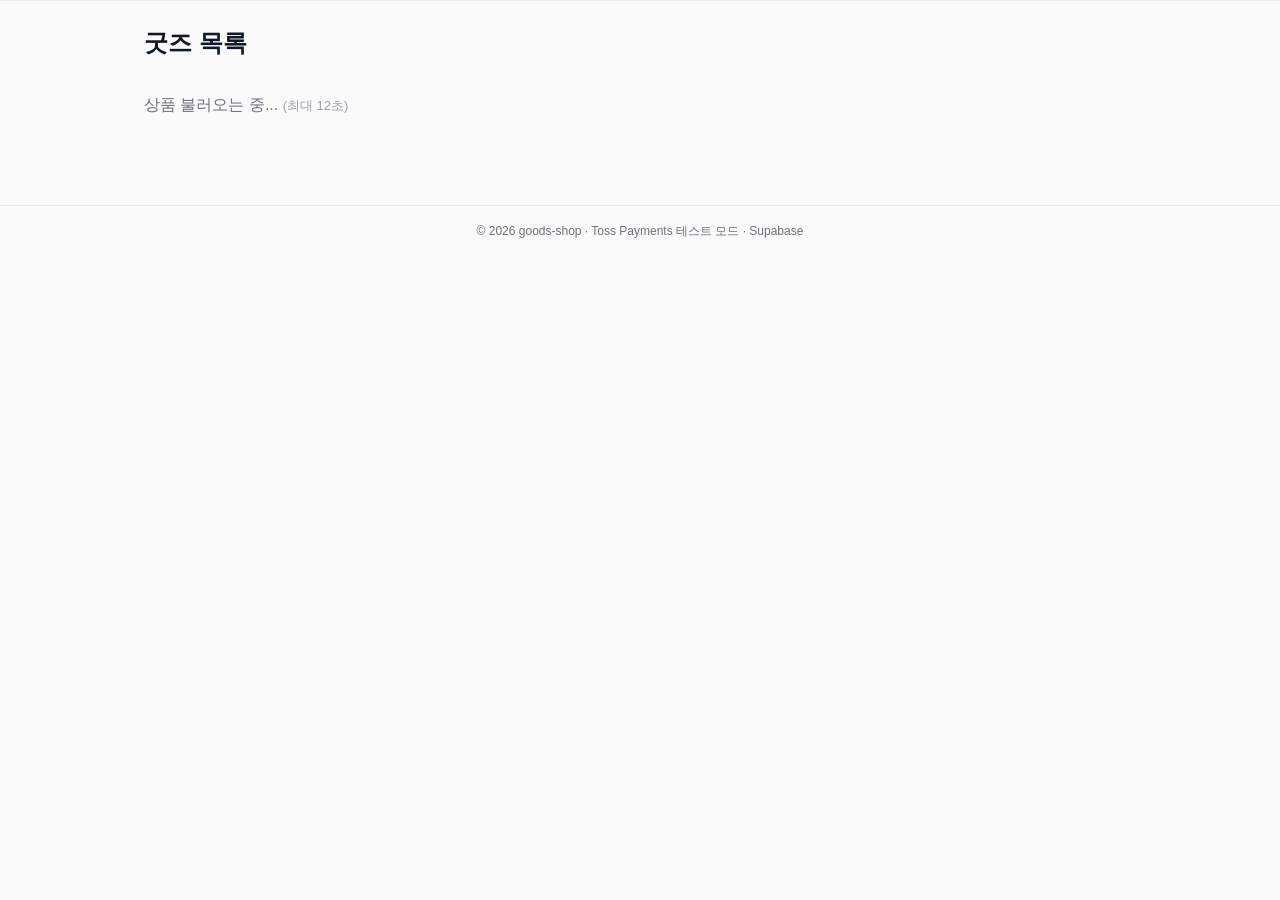
<file: index.html>
<!doctype html>
<html lang="ko">
<head>
  <meta charset="UTF-8" />
  <meta name="viewport" content="width=device-width, initial-scale=1" />
  <title>굿즈샵</title>
  <link rel="stylesheet" href="./css/styles.css" />
</head>
<body>
  <div id="header"></div>
  <main class="container">
    <h1 class="page-title">굿즈 목록</h1>
    <div id="login-notice"></div>
    <div id="products-area">
      <p class="loading">상품 불러오는 중... <span class="text-sm muted">(최대 12초)</span></p>
    </div>
  </main>
  <div class="footer">© 2026 goods-shop · Toss Payments 테스트 모드 · Supabase</div>

  <script type="module" src="./js/header.js"></script>
  <script type="module" src="./js/home.js"></script>
</body>
</html>
</file>
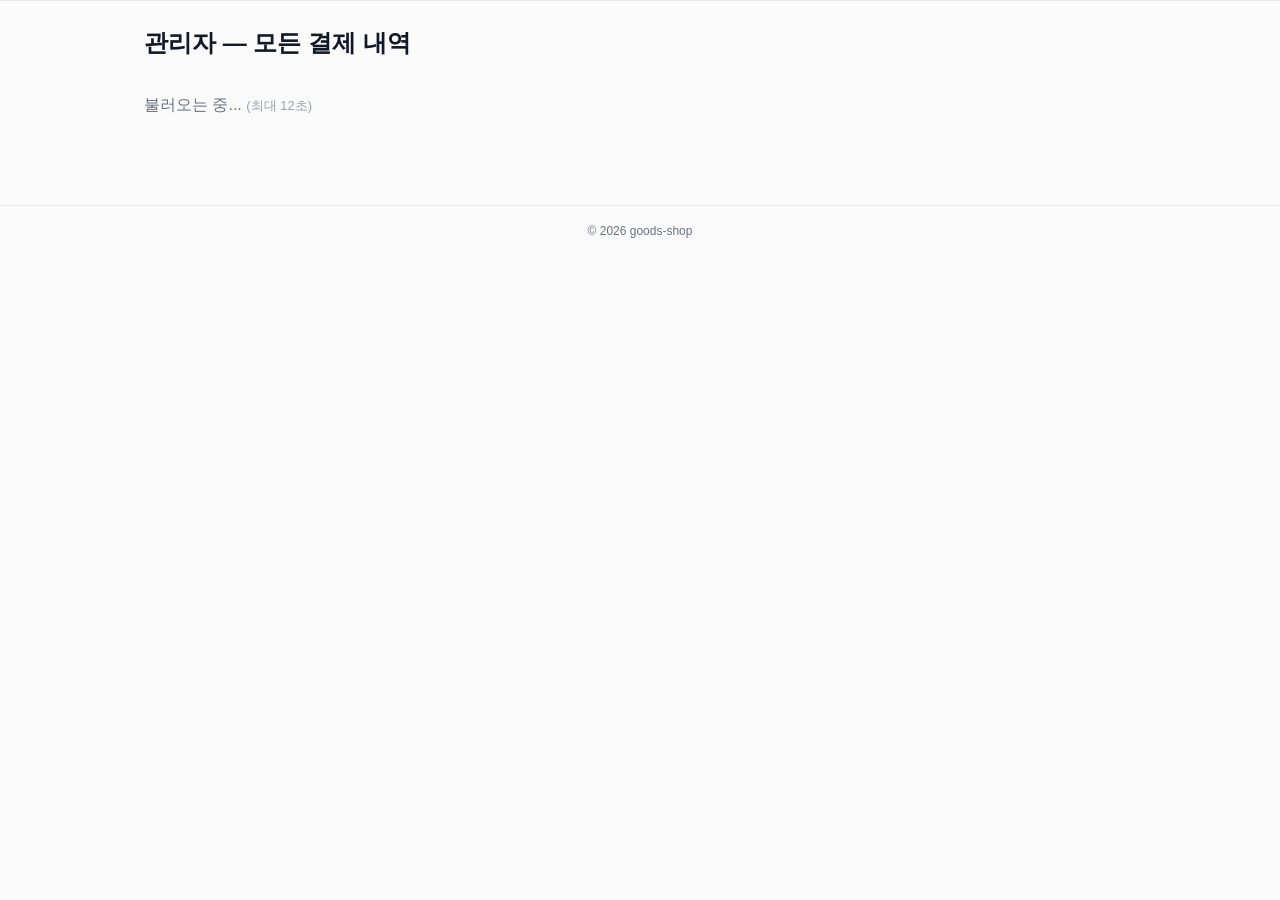
<file: admin.html>
<!doctype html>
<html lang="ko">
<head>
  <meta charset="UTF-8" />
  <meta name="viewport" content="width=device-width, initial-scale=1" />
  <title>관리자 · 굿즈샵</title>
  <link rel="stylesheet" href="./css/styles.css" />
</head>
<body>
  <div id="header"></div>
  <main class="container">
    <h1 class="page-title">관리자 — 모든 결제 내역</h1>
    <div id="admin-area">
      <p class="loading">불러오는 중... <span class="text-sm muted">(최대 12초)</span></p>
    </div>
  </main>
  <div class="footer">© 2026 goods-shop</div>

  <script type="module" src="./js/header.js"></script>
  <script type="module" src="./js/admin.js"></script>
</body>
</html>
</file>
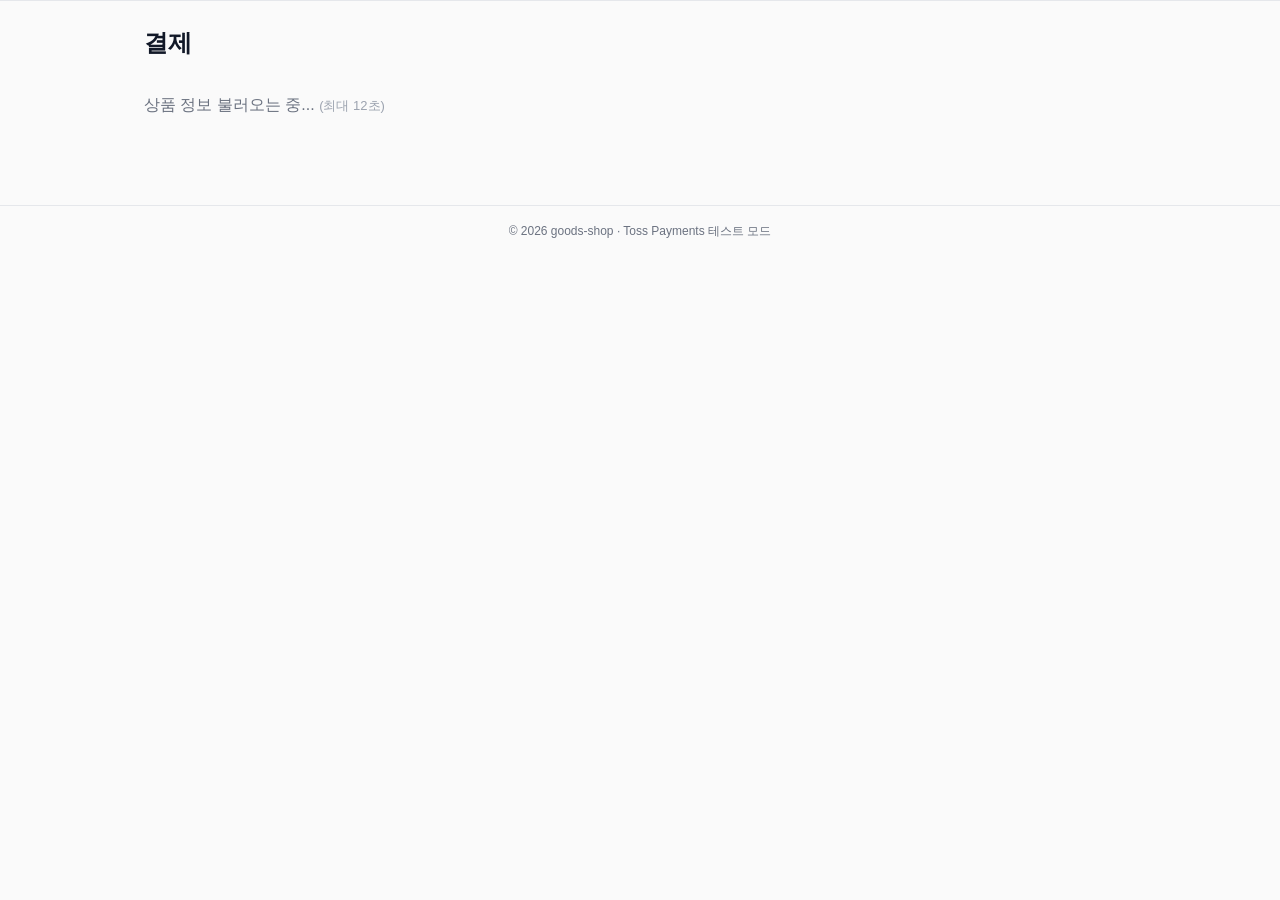
<file: checkout.html>
<!doctype html>
<html lang="ko">
<head>
  <meta charset="UTF-8" />
  <meta name="viewport" content="width=device-width, initial-scale=1" />
  <title>결제 · 굿즈샵</title>
  <link rel="stylesheet" href="./css/styles.css" />
</head>
<body>
  <div id="header"></div>
  <main class="container">
    <h1 class="page-title">결제</h1>
    <div id="checkout-area">
      <p class="loading">상품 정보 불러오는 중... <span class="text-sm muted">(최대 12초)</span></p>
    </div>
  </main>
  <div class="footer">© 2026 goods-shop · Toss Payments 테스트 모드</div>

  <!-- Toss Payments SDK (공식 권장 방식) -->
  <script src="https://js.tosspayments.com/v2/standard"></script>

  <script type="module" src="./js/header.js"></script>
  <script type="module" src="./js/checkout.js"></script>
</body>
</html>
</file>
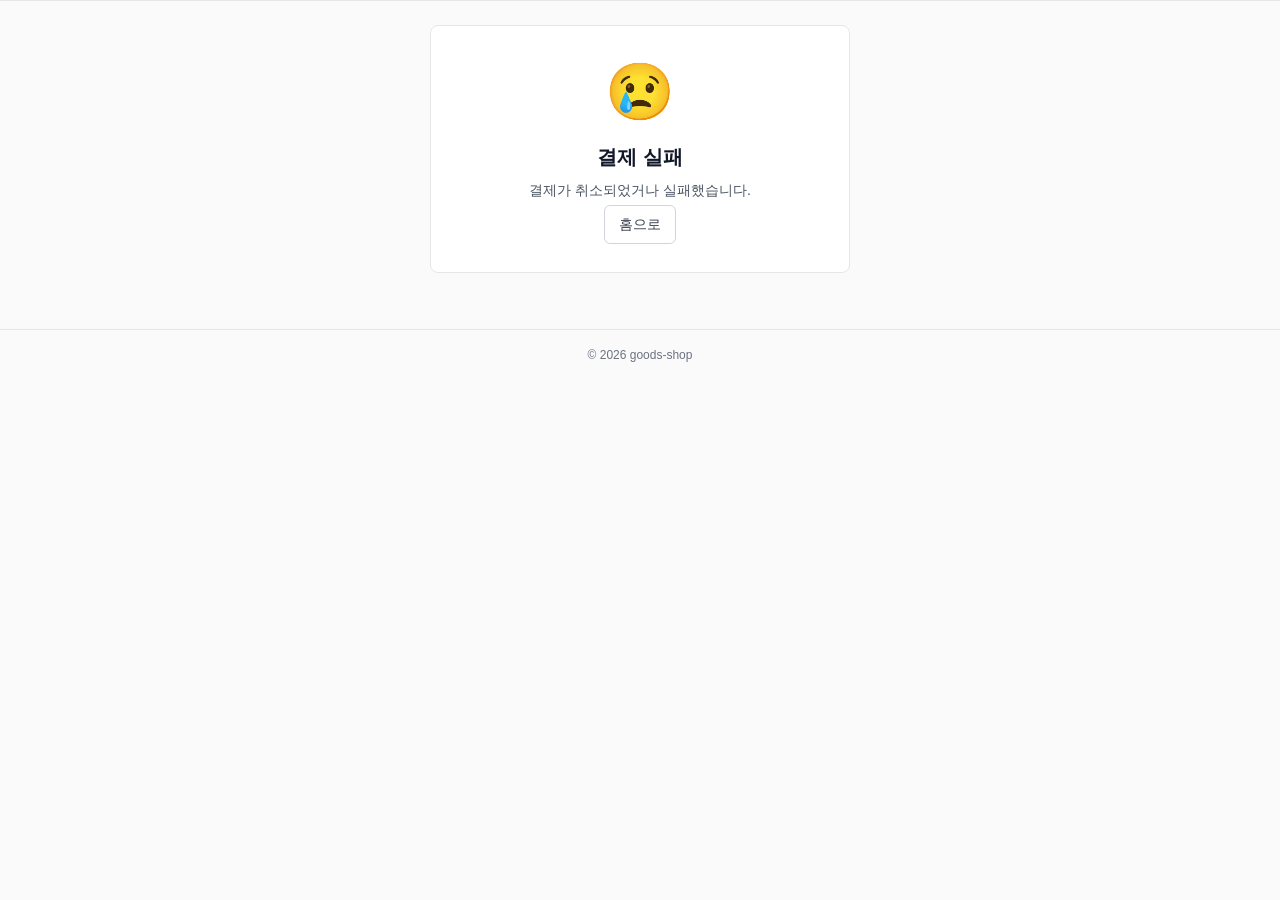
<file: fail.html>
<!doctype html>
<html lang="ko">
<head>
  <meta charset="UTF-8" />
  <meta name="viewport" content="width=device-width, initial-scale=1" />
  <title>결제 실패 · 굿즈샵</title>
  <link rel="stylesheet" href="./css/styles.css" />
</head>
<body>
  <div id="header"></div>
  <main class="container">
    <div id="result-area" class="result-card">
      <div class="icon">😢</div>
      <h1>결제 실패</h1>
      <p id="msg" class="muted">결제가 취소되었거나 실패했습니다.</p>
      <p id="code" class="text-sm muted"></p>
      <p class="mt-3"><a href="index.html" class="btn btn-outline">홈으로</a></p>
    </div>
  </main>
  <div class="footer">© 2026 goods-shop</div>

  <script type="module" src="./js/header.js"></script>
  <script type="module" src="./js/fail.js"></script>
</body>
</html>
</file>
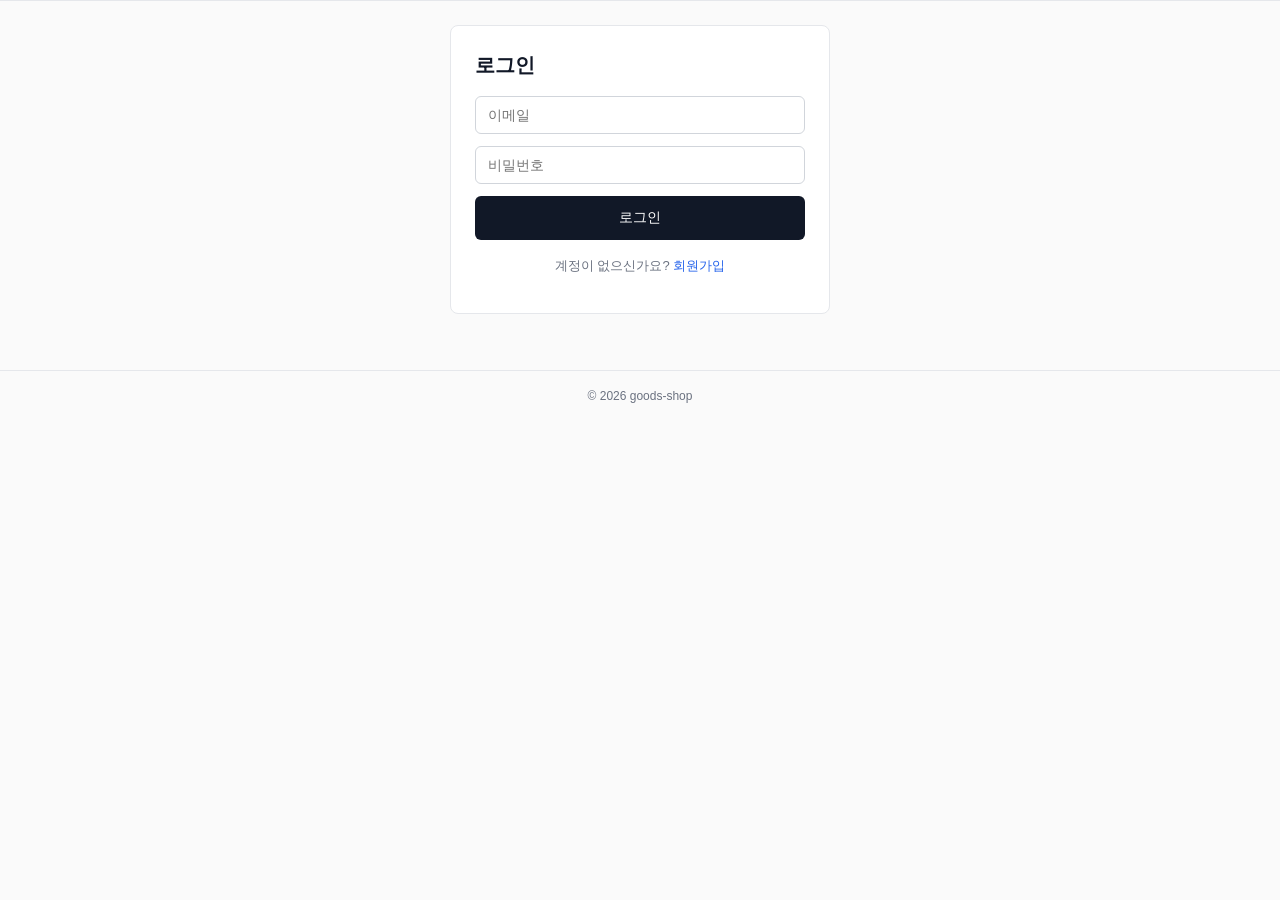
<file: login.html>
<!doctype html>
<html lang="ko">
<head>
  <meta charset="UTF-8" />
  <meta name="viewport" content="width=device-width, initial-scale=1" />
  <title>로그인 · 굿즈샵</title>
  <link rel="stylesheet" href="./css/styles.css" />
</head>
<body>
  <div id="header"></div>
  <main class="container">
    <form id="login-form" class="form-card">
      <h1>로그인</h1>
      <div id="alert"></div>
      <div class="form-row">
        <input type="email" name="email" placeholder="이메일" required autocomplete="username" />
      </div>
      <div class="form-row">
        <input type="password" name="password" placeholder="비밀번호" required autocomplete="current-password" />
      </div>
      <button id="submit" type="submit" class="btn btn-primary btn-block">로그인</button>
      <p class="form-help">계정이 없으신가요? <a href="signup.html">회원가입</a></p>
    </form>
  </main>
  <div class="footer">© 2026 goods-shop</div>

  <script type="module" src="./js/header.js"></script>
  <script type="module" src="./js/login.js"></script>
</body>
</html>
</file>
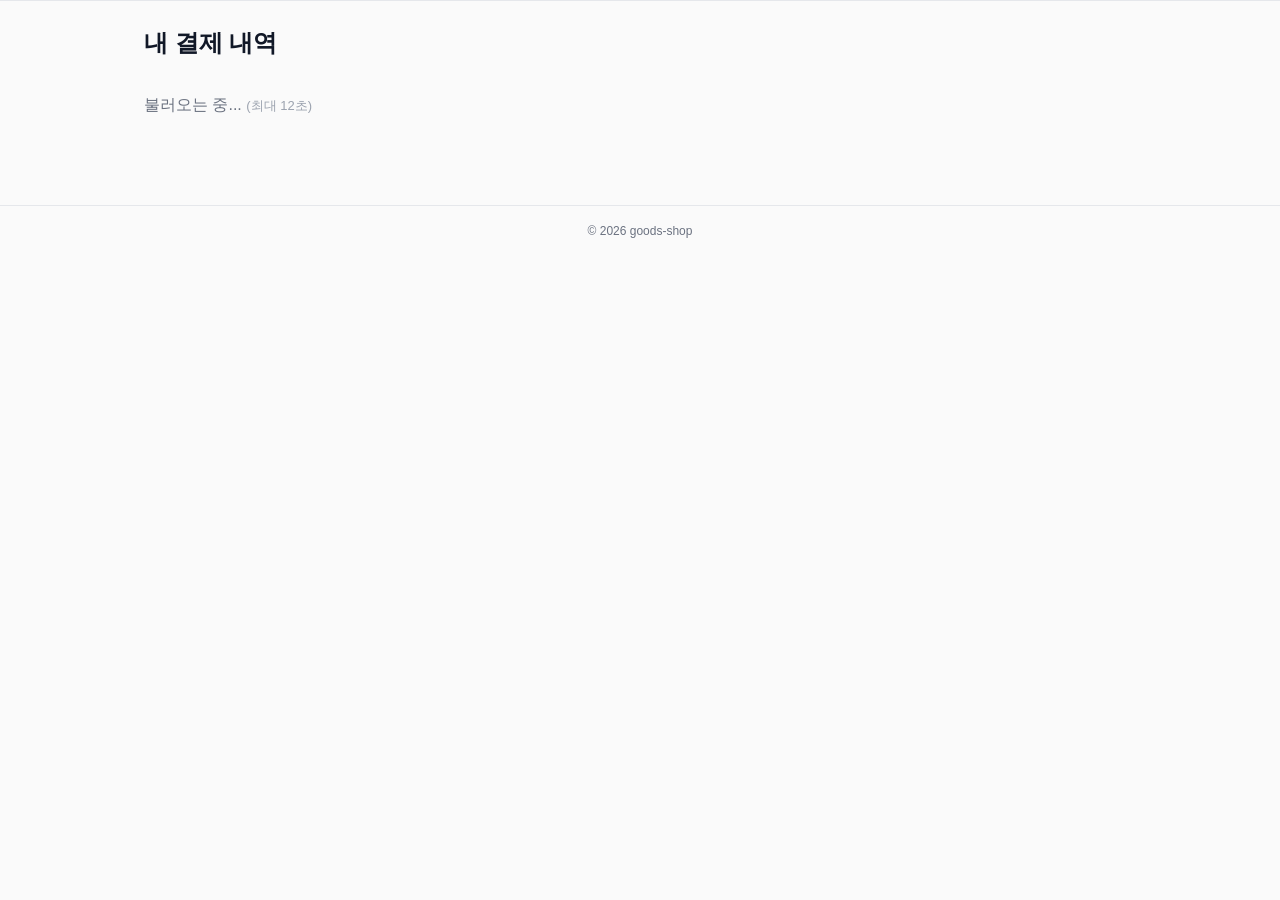
<file: my-orders.html>
<!doctype html>
<html lang="ko">
<head>
  <meta charset="UTF-8" />
  <meta name="viewport" content="width=device-width, initial-scale=1" />
  <title>내 결제 내역 · 굿즈샵</title>
  <link rel="stylesheet" href="./css/styles.css" />
</head>
<body>
  <div id="header"></div>
  <main class="container">
    <h1 class="page-title">내 결제 내역</h1>
    <div id="orders-area">
      <p class="loading">불러오는 중... <span class="text-sm muted">(최대 12초)</span></p>
    </div>
  </main>
  <div class="footer">© 2026 goods-shop</div>

  <script type="module" src="./js/header.js"></script>
  <script type="module" src="./js/my-orders.js"></script>
</body>
</html>
</file>
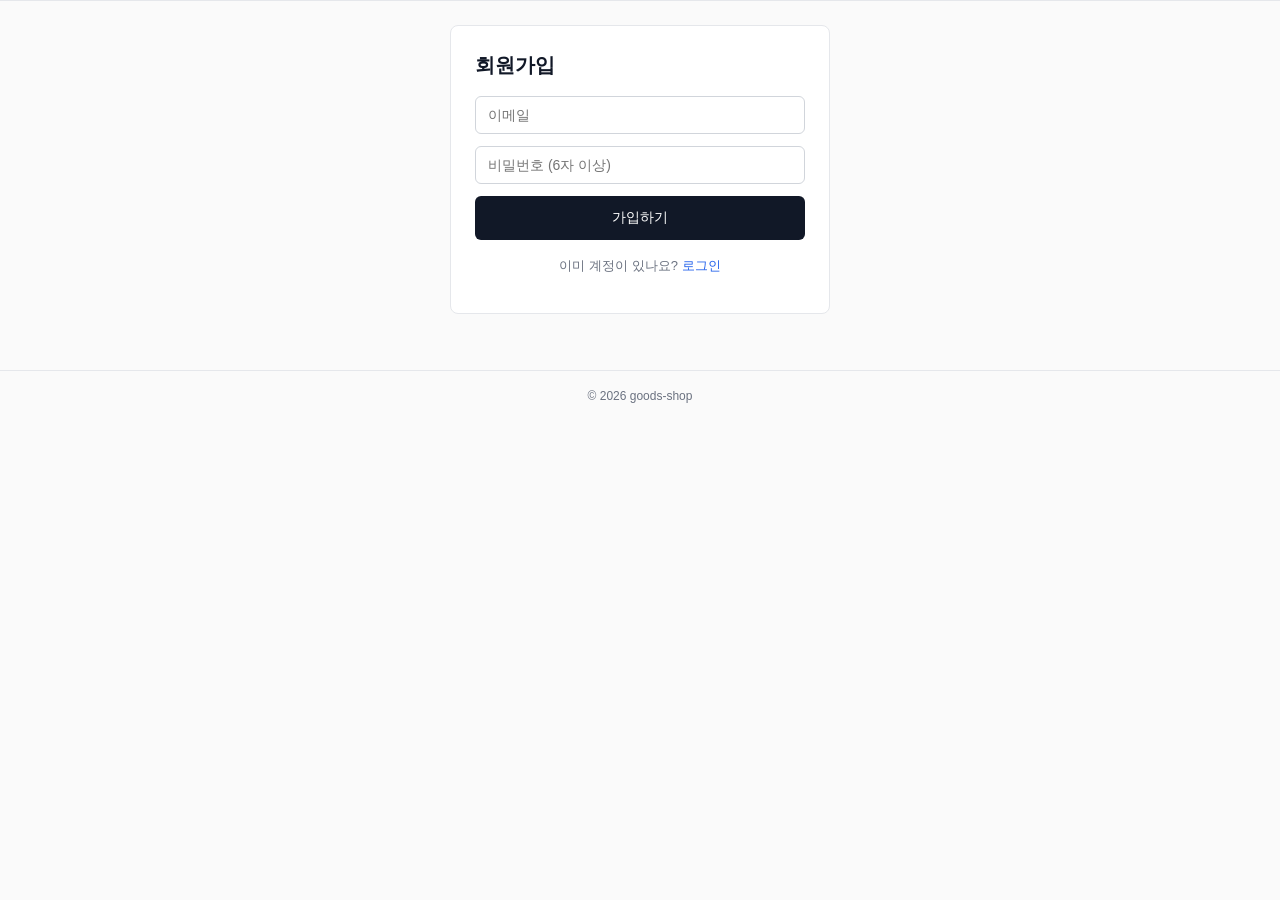
<file: signup.html>
<!doctype html>
<html lang="ko">
<head>
  <meta charset="UTF-8" />
  <meta name="viewport" content="width=device-width, initial-scale=1" />
  <title>회원가입 · 굿즈샵</title>
  <link rel="stylesheet" href="./css/styles.css" />
</head>
<body>
  <div id="header"></div>
  <main class="container">
    <form id="signup-form" class="form-card">
      <h1>회원가입</h1>
      <div id="alert"></div>
      <div class="form-row">
        <input type="email" name="email" placeholder="이메일" required autocomplete="email" />
      </div>
      <div class="form-row">
        <input type="password" name="password" placeholder="비밀번호 (6자 이상)" required minlength="6" autocomplete="new-password" />
      </div>
      <button id="submit" type="submit" class="btn btn-primary btn-block">가입하기</button>
      <p class="form-help">이미 계정이 있나요? <a href="login.html">로그인</a></p>
    </form>
  </main>
  <div class="footer">© 2026 goods-shop</div>

  <script type="module" src="./js/header.js"></script>
  <script type="module" src="./js/signup.js"></script>
</body>
</html>
</file>
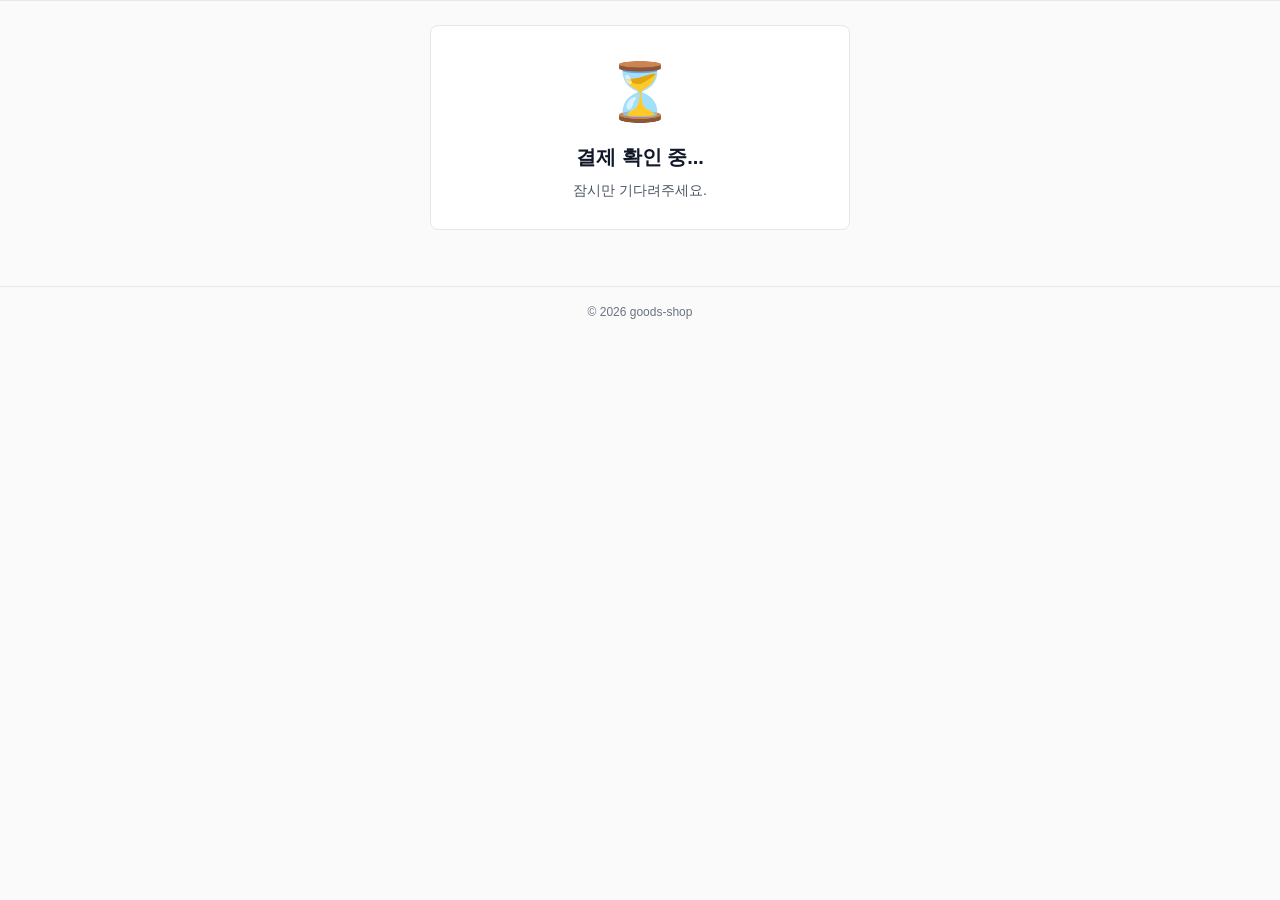
<file: success.html>
<!doctype html>
<html lang="ko">
<head>
  <meta charset="UTF-8" />
  <meta name="viewport" content="width=device-width, initial-scale=1" />
  <title>결제 완료 · 굿즈샵</title>
  <link rel="stylesheet" href="./css/styles.css" />
</head>
<body>
  <div id="header"></div>
  <main class="container">
    <div id="result-area" class="result-card">
      <div class="icon">⏳</div>
      <h1>결제 확인 중...</h1>
      <p class="muted">잠시만 기다려주세요.</p>
    </div>
  </main>
  <div class="footer">© 2026 goods-shop</div>

  <script type="module" src="./js/header.js"></script>
  <script type="module" src="./js/success.js"></script>
</body>
</html>
</file>
<file: css/styles.css>
/* === goods-shop styles === */

* { box-sizing: border-box; }
html, body { margin: 0; padding: 0; height: 100%; }
body {
  font-family: -apple-system, BlinkMacSystemFont, "Segoe UI", "Pretendard", "Apple SD Gothic Neo", sans-serif;
  background: #fafafa;
  color: #111827;
  line-height: 1.5;
}
a { color: #2563eb; text-decoration: none; }
a:hover { text-decoration: underline; }
img { max-width: 100%; display: block; }

/* layout */
.container { max-width: 1024px; margin: 0 auto; padding: 24px 16px; }
.footer { text-align: center; font-size: 12px; color: #6b7280; padding: 16px; border-top: 1px solid #e5e7eb; margin-top: 32px; }

/* header */
#header { border-bottom: 1px solid #e5e7eb; background: #fff; }
.header-inner {
  max-width: 1024px; margin: 0 auto; padding: 12px 16px;
  display: flex; align-items: center; gap: 16px; flex-wrap: wrap;
}
.header-inner .logo { font-weight: 700; font-size: 18px; color: #111827; }
.header-inner nav { display: flex; gap: 12px; flex: 1; font-size: 14px; }
.header-inner nav a { color: #6b7280; }
.header-inner nav a.active, .header-inner nav a:hover { color: #111827; text-decoration: none; }
.header-inner nav a.admin { color: #7e22ce; font-weight: 500; }
.header-inner .user { font-size: 14px; display: flex; align-items: center; gap: 8px; }
.header-inner .user .email { color: #4b5563; }

/* buttons */
.btn {
  display: inline-block; padding: 8px 14px; border-radius: 6px; border: 1px solid transparent;
  font-size: 14px; cursor: pointer; text-align: center; background: #fff; color: #111827;
}
.btn:hover { text-decoration: none; }
.btn-primary { background: #111827; color: #fff; }
.btn-primary:hover { background: #1f2937; }
.btn-blue { background: #2563eb; color: #fff; }
.btn-blue:hover { background: #1d4ed8; }
.btn-outline { background: #fff; border-color: #d1d5db; color: #374151; }
.btn-outline:hover { background: #f9fafb; }
.btn-danger { background: #dc2626; color: #fff; }
.btn:disabled { opacity: 0.5; cursor: not-allowed; }
.btn-block { display: block; width: 100%; padding: 12px; }

/* forms */
.form-card {
  max-width: 380px; margin: 0 auto; background: #fff; padding: 24px;
  border: 1px solid #e5e7eb; border-radius: 8px;
}
.form-card h1 { margin: 0 0 16px; font-size: 20px; }
.form-row { margin-bottom: 12px; }
.form-row input {
  width: 100%; padding: 10px 12px; border: 1px solid #d1d5db; border-radius: 6px;
  font-size: 14px; background: #fff;
}
.form-row input:focus { outline: 2px solid #2563eb; outline-offset: -1px; }
.form-help { text-align: center; margin-top: 16px; font-size: 13px; color: #6b7280; }

/* messages */
.alert { padding: 10px 14px; border-radius: 6px; font-size: 14px; margin-bottom: 12px; }
.alert-info   { background: #fef9c3; border: 1px solid #fde68a; color: #78350f; }
.alert-error  { background: #fee2e2; border: 1px solid #fecaca; color: #991b1b; }
.alert-success{ background: #dcfce7; border: 1px solid #bbf7d0; color: #14532d; }
.alert .diag { font-size: 12px; margin-top: 8px; word-break: break-all; }
.alert .diag code { background: #fff; padding: 1px 4px; border-radius: 3px; }

.empty { color: #6b7280; text-align: center; padding: 32px 0; }
.loading { color: #6b7280; padding: 16px 0; }

/* products grid */
.products {
  display: grid; gap: 16px;
  grid-template-columns: repeat(auto-fill, minmax(220px, 1fr));
}
.product {
  background: #fff; border: 1px solid #e5e7eb; border-radius: 8px; overflow: hidden;
  display: flex; flex-direction: column;
}
.product img { aspect-ratio: 1 / 1; object-fit: cover; }
.product .body { padding: 12px; flex: 1; display: flex; flex-direction: column; }
.product h3 { margin: 0; font-size: 15px; }
.product .desc { font-size: 13px; color: #6b7280; margin: 4px 0 8px; flex: 1; }
.product .price { font-size: 18px; font-weight: 700; }
.product .stock { font-size: 12px; color: #9ca3af; margin-bottom: 10px; }
.product .btn { width: 100%; }

/* page titles */
.page-title { font-size: 24px; font-weight: 700; margin: 0 0 16px; }

/* checkout */
.checkout-card {
  max-width: 600px; margin: 0 auto; background: #fff; padding: 24px;
  border: 1px solid #e5e7eb; border-radius: 8px;
}
.checkout-card .summary { display: flex; gap: 12px; margin-bottom: 16px; }
.checkout-card .summary img { width: 96px; height: 96px; object-fit: cover; border-radius: 6px; }
.checkout-card .summary .info { flex: 1; }
.checkout-card .summary .name { font-weight: 600; }
.checkout-card .summary .price { font-size: 18px; font-weight: 700; margin-top: 6px; }
.checkout-card .note { font-size: 12px; color: #9ca3af; margin-top: 12px; }
#payment-method, #agreement { margin: 16px 0; }

/* result pages */
.result-card {
  max-width: 420px; margin: 0 auto; background: #fff; padding: 24px;
  border: 1px solid #e5e7eb; border-radius: 8px; text-align: center;
}
.result-card .icon { font-size: 56px; margin-bottom: 8px; }
.result-card h1 { margin: 0 0 8px; font-size: 20px; }
.result-card p { margin: 4px 0; color: #4b5563; font-size: 14px; }

/* my-orders list */
.orders-list { background: #fff; border: 1px solid #e5e7eb; border-radius: 8px; overflow: hidden; }
.orders-list .row {
  display: flex; gap: 12px; padding: 14px; align-items: center; border-bottom: 1px solid #f3f4f6;
}
.orders-list .row:last-child { border-bottom: none; }
.orders-list .row img { width: 56px; height: 56px; object-fit: cover; border-radius: 6px; }
.orders-list .row .info { flex: 1; }
.orders-list .row .name { font-weight: 600; }
.orders-list .row .meta { font-size: 12px; color: #9ca3af; }
.orders-list .row .right { text-align: right; }
.orders-list .row .amount { font-weight: 700; }
.status-badge { display: inline-block; padding: 2px 8px; font-size: 11px; border-radius: 4px; }
.status-DONE { background: #dcfce7; color: #15803d; }
.status-FAILED { background: #fee2e2; color: #b91c1c; }
.status-PENDING { background: #f3f4f6; color: #4b5563; }

/* admin table */
.table-wrap { overflow-x: auto; background: #fff; border: 1px solid #e5e7eb; border-radius: 8px; }
table.admin-table { width: 100%; border-collapse: collapse; font-size: 14px; }
.admin-table thead { background: #f9fafb; }
.admin-table th { text-align: left; padding: 10px 12px; font-size: 12px; text-transform: uppercase; color: #6b7280; }
.admin-table td { padding: 10px 12px; border-top: 1px solid #f3f4f6; }
.admin-table .right { text-align: right; }
.admin-table .order-id { font-family: ui-monospace, SF Mono, monospace; font-size: 11px; color: #6b7280; word-break: break-all; }

.admin-summary { font-size: 13px; color: #6b7280; margin-bottom: 12px; }
.admin-summary strong { color: #111827; font-size: 14px; }

/* utility */
.muted { color: #9ca3af; }
.text-sm { font-size: 13px; }
.mt-3 { margin-top: 12px; }
.mt-4 { margin-top: 16px; }
.spacer { height: 12px; }
</file>
